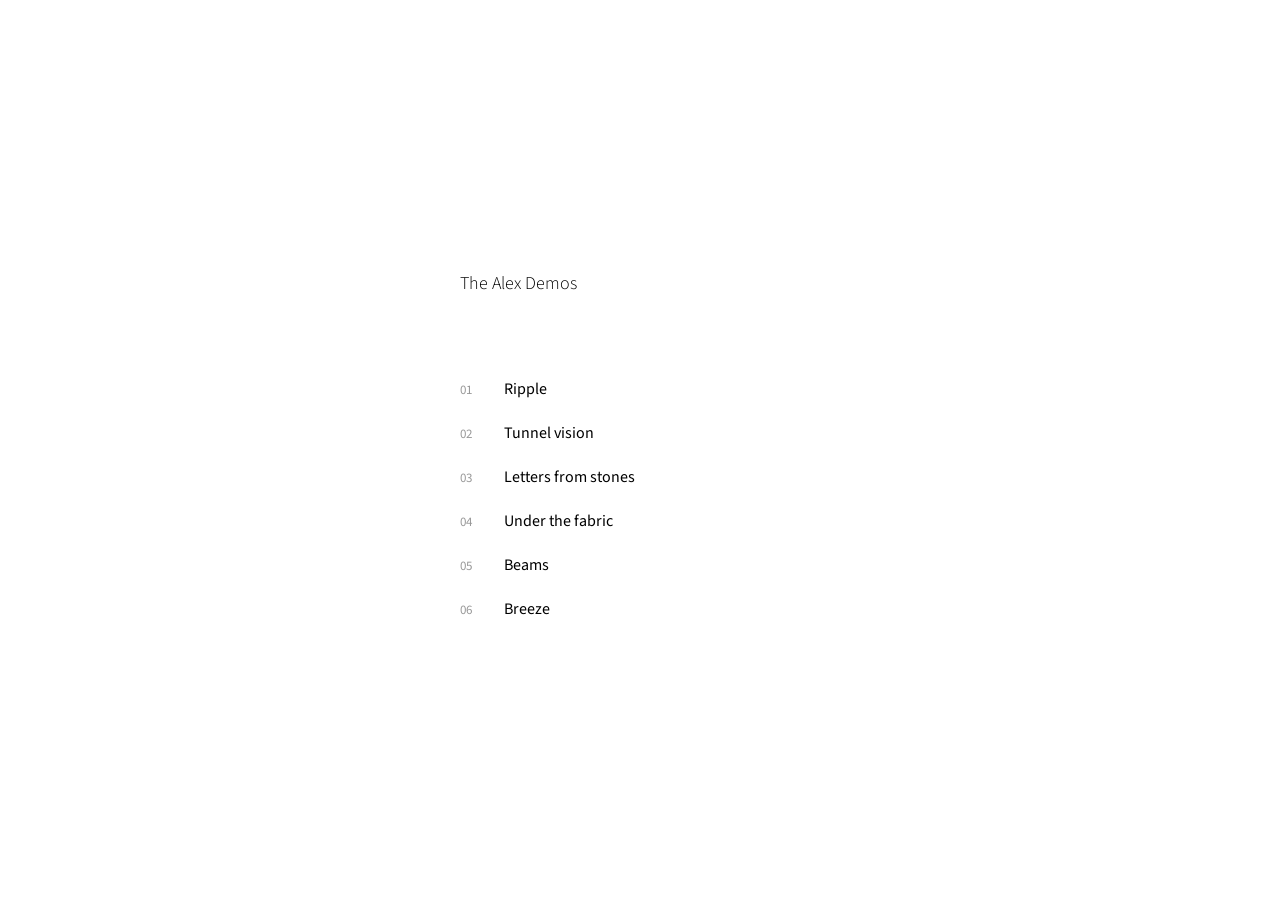
<file: index.html>
<!doctype html>
<html lang="en">
  <head>
    <meta charset="utf-8" />
    <meta name="viewport" content="width=device-width,initial-scale=1" />
    <title>The Alex Demos</title>
    <link rel="preconnect" href="https://fonts.googleapis.com" />
    <link rel="preconnect" href="https://fonts.gstatic.com" crossorigin />
    <link
      href="https://fonts.googleapis.com/css2?family=Source+Sans+3:wght@300;400;500&display=swap"
      rel="stylesheet"
    />
    <link rel="stylesheet" href="styles.css" />
  </head>
  <body>
    <main>
      <h1>The Alex Demos</h1>

      <ol class="demos">
        <li>
          <a href="demos/ripple/">
            <span class="num">01</span>
            <span class="title">Ripple</span>
          </a>
        </li>
        <li>
          <a href="demos/tunnel-vision/">
            <span class="num">02</span>
            <span class="title">Tunnel vision</span>
          </a>
        </li>
        <li>
          <a href="demos/stone-letters/">
            <span class="num">03</span>
            <span class="title">Letters from stones</span>
          </a>
        </li>
        <li>
          <a href="demos/fabric-text/">
            <span class="num">04</span>
            <span class="title">Under the fabric</span>
          </a>
        </li>
        <li>
          <a href="demos/beams/">
            <span class="num">05</span>
            <span class="title">Beams</span>
          </a>
        </li>
        <li>
          <a href="demos/breeze/">
            <span class="num">06</span>
            <span class="title">Breeze</span>
          </a>
        </li>
      </ol>
    </main>
  </body>
</html>
</file>
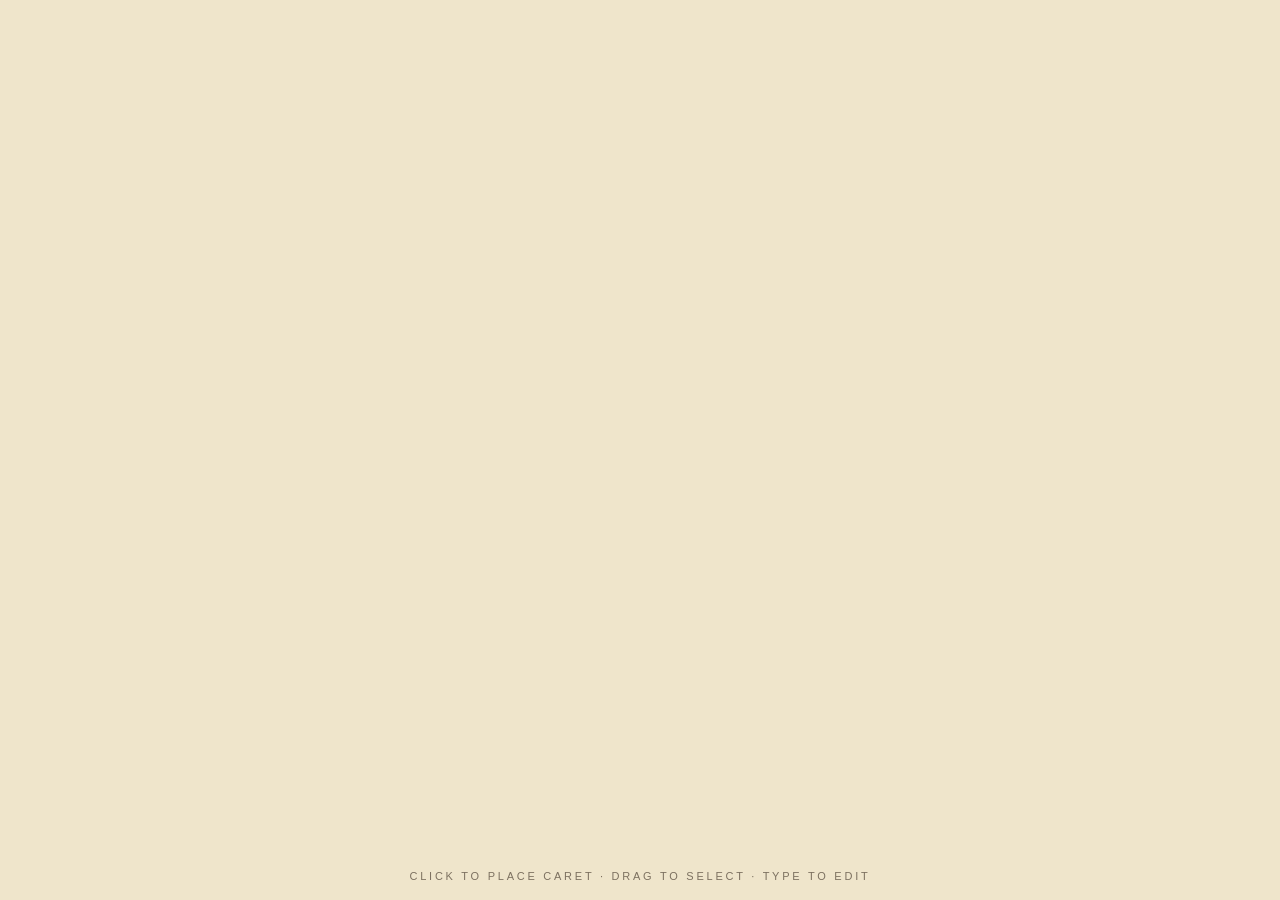
<file: demos/undulating-surface/index.html>
<!doctype html>
<html lang="en">
  <head>
    <meta charset="utf-8" />
    <meta name="viewport" content="width=device-width,initial-scale=1" />
    <title>Editor in 3D</title>
    <link rel="preconnect" href="https://fonts.googleapis.com" />
    <link rel="preconnect" href="https://fonts.gstatic.com" crossorigin />
    <link
      href="https://fonts.googleapis.com/css2?family=Trocchi&display=swap"
      rel="stylesheet"
    />
    <link rel="stylesheet" href="styles.css" />
  </head>
  <body>
    <canvas id="stage"></canvas>
    <div id="editor-host" aria-hidden="true"></div>
    <div id="hint">click to place caret · drag to select · type to edit</div>
    <script type="module" src="script.js"></script>
  </body>
</html>
</file>
<file: styles.css>
* {
  margin: 0;
  padding: 0;
  box-sizing: border-box;
}

html,
body {
  height: 100%;
  background: #ffffff;
  color: #000000;
  font-family: "Source Sans 3", -apple-system, BlinkMacSystemFont, "Segoe UI",
    sans-serif;
  -webkit-font-smoothing: antialiased;
  font-weight: 400;
}

body {
  display: grid;
  place-items: center;
  padding: 24px;
}

main {
  width: 100%;
  max-width: 360px;
  text-align: left;
}

h1 {
  font-weight: 300;
  font-size: 18px;
  letter-spacing: 0;
  margin-bottom: 72px;
}

ol.demos {
  list-style: none;
}

ol.demos li + li {
  margin-top: 2px;
}

ol.demos a {
  display: grid;
  grid-template-columns: 28px 1fr;
  gap: 16px;
  align-items: baseline;
  padding: 10px 0;
  text-decoration: none;
  color: inherit;
}

ol.demos a:hover .title,
ol.demos a:focus-visible .title {
  text-decoration: underline;
  text-underline-offset: 4px;
  text-decoration-thickness: 1px;
}

ol.demos a:focus-visible {
  outline: none;
}

ol.demos .num {
  font-size: 13px;
  font-weight: 400;
  color: #000;
  opacity: 0.4;
}

ol.demos .title {
  font-size: 16px;
  font-weight: 400;
}
</file>
<file: demos/undulating-surface/styles.css>
* {
  margin: 0;
  padding: 0;
  box-sizing: border-box;
}

html,
body {
  width: 100%;
  height: 100%;
  overflow: hidden;
  background: #efe5cb;
  color: #1f1209;
  font-family: "Trocchi", Georgia, serif;
}

#stage {
  position: fixed;
  inset: 0;
  width: 100vw;
  height: 100vh;
  display: block;
  cursor: text;
  outline: none;
  z-index: 1;
}

/* The CodeMirror instance lives here. It owns all keyboard input,
   selection state, and history. Rather than hide it with opacity: 0
   or push it off-screen (Firefox refuses to route keystrokes to
   contenteditable elements in either of those states), we render it
   at full size on-screen and visually cover it with the WebGL canvas
   via z-index. Firefox sees a fully-rendered, in-viewport element and
   is happy to send it key events; the user never sees it. */
#editor-host {
  position: fixed;
  top: 0;
  left: 0;
  width: 1200px;
  height: 1600px;
  pointer-events: none;
  z-index: 0;
}

#hint {
  position: fixed;
  bottom: 18px;
  left: 0;
  right: 0;
  text-align: center;
  font-size: 11px;
  letter-spacing: 0.25em;
  text-transform: uppercase;
  color: #1f1209;
  opacity: 0.55;
  pointer-events: none;
  z-index: 2;
  font-family: ui-sans-serif, -apple-system, BlinkMacSystemFont, "Segoe UI",
    sans-serif;
}
</file>
